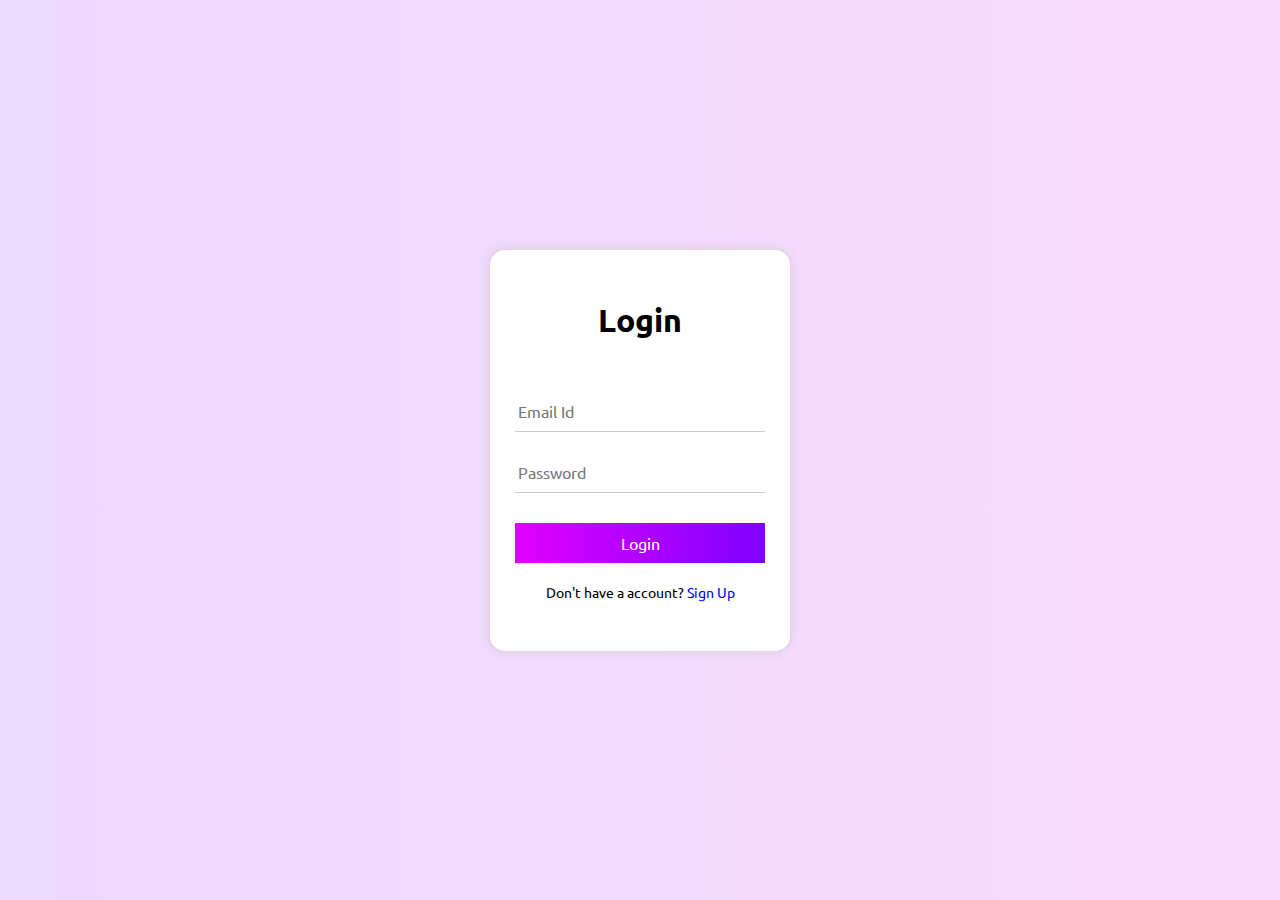
<file: index.html>
<!DOCTYPE html>
<html lang="en">
<head>
    <meta charset="UTF-8">
    <meta name="viewport" content="width=device-width, initial-scale=1.0">
    <title>Document</title>
    <link rel="stylesheet" href="css/index.css">
    <link rel="preconnect" href="https://fonts.googleapis.com">
<link rel="preconnect" href="https://fonts.gstatic.com" crossorigin>
<link href="https://fonts.googleapis.com/css2?family=Ubuntu&display=swap" rel="stylesheet">
<link rel="stylesheet" href="https://cdnjs.cloudflare.com/ajax/libs/font-awesome/6.7.2/css/all.min.css" integrity="sha512-Evv84Mr4kqVGRNSgIGL/F/aIDqQb7xQ2vcrdIwxfjThSH8CSR7PBEakCr51Ck+w+/U6swU2Im1vVX0SVk9ABhg==" crossorigin="anonymous" referrerpolicy="no-referrer" />
<head>
    <link
      rel="stylesheet"
      href="https://cdnjs.cloudflare.com/ajax/libs/animate.css/4.1.1/animate.min.css"/>
  </head>
</head>
<body>
    <div id="container">
        <div id="page">
            <div id="login" class="animate__animated animate__flipInY">
                <h1 align="center">Login</h1>
                <form id="login_frm" autocomplete="off">

                    <input type="email" placeholder="Email Id" id="login_email" required="required">
                    <small id="login_email_warning"><i class="fa fa-exclamation-triangle" aria-hidden="true"></i> Email id not registered</small>
                      
                    
                    <input type="password" placeholder="Password" id="login_password" required="required">
                    <small id="login_password_warning"><i class="fa fa-exclamation-triangle" aria-hidden="true"></i> Wrong password</small>


                    <button type="submit" id="login_btn">Login</button>
                </form>
                <p>Don't have a account? <span id="signup_link">Sign Up</span></p>
            </div>
            <div id="signup" align="center"  class="animate__animated animate__flipInY">
                <h1>Sign Up</h1>
                <form id="signup_frm">
                <input type="name" placeholder="Name" id="username" required="required">
                <input type="email" placeholder="Email" id="email" required="required">
                <small id="email_notice"> <i class="fa fa-exclamation-triangle" aria-hidden="true"></i> Email Id Already Exist..</small>
                <input type="number" placeholder="Phone" id="phone" required="required">
                <input type="password" placeholder="Password" id="password" required="required">
                <button type="submit" id="signup_btn" >Sign Up</button>
                </form>
                <p>Already have a account? <span id="login_link">Log In</span></p>
            </div>
        </div>
    </div>
    <!--start external javascript-->
    <script src="js/index.js"></script>
    <script src="js/login_signup.js"></script>
     <!--end external javascript-->
</body>
</html>
</file>
<file: css/index.css>
@charset "UTF-8";
*{
   
    margin: 0;
    padding: 0;
    box-sizing: border-box;
}
#container{
    width: 100%;
    height: 100vh;
   display: flex;
   justify-content: center;
   align-items: center;
   background: #7F00FF;
background: linear-gradient(90deg, rgba(127, 0, 255, 0.15) 0%, rgba(225, 0, 255, 0.15) 100%);
}
#page{
    width: 300px;
    height: auto;
    background-color: white;
    box-shadow: 0px 0px 10px #ccc;
    padding: 50px 25px;
    border-radius: 15px;
}
#signup{
    display: none;
}
#login h1,#signup h1{
    font-family: "Ubuntu", sans-serif;
  
  }
  #login_email,#login_password,#username,#email,#phone,#password {
    border: none;
border-bottom: 1px solid #ccc;
padding: 10px;
padding-left: 3px;
width: 100%;
margin-top: 20px;
font-size: 16px;
font-family: "Ubuntu", sans-serif;
outline: none;
color: #727272;
  }
 #login_frm{
    margin-top: 30px;
 } 
 #signup_frm{
    margin-top: 10px;
 }
 #login_btn,#signup_btn{
    width: 100%;
    padding: 10px;
    border: none;
    font-size: 16px;
    font-family: "Ubuntu", sans-serif;
    background: #7F00FF;  /* fallback for old browsers */
background: -webkit-linear-gradient(to right, #E100FF, #7F00FF);  /* Chrome 10-25, Safari 5.1-6 */
background: linear-gradient(to right, #E100FF, #7F00FF); /* W3C, IE 10+/ Edge, Firefox 16+, Chrome 26+, Opera 12+, Safari 7+ */
color: white;
outline: none;
cursor: pointer;
margin-top: 30px;
 }
 #login p,#signup p{
    font-family: "Ubuntu", sans-serif;
    margin-top: 20px;
    font-size: 14px;
    text-align: center;
 }
 #login span,#signup span{
    color: blue;
    cursor: pointer;
 }
 #email_notice, #login_email_warning, #login_password_warning{
    font-family: "Ubuntu", sans-serif;
    color: red;
    margin-top: 3px;
    float: left;
    display: none;
 }
</file>
